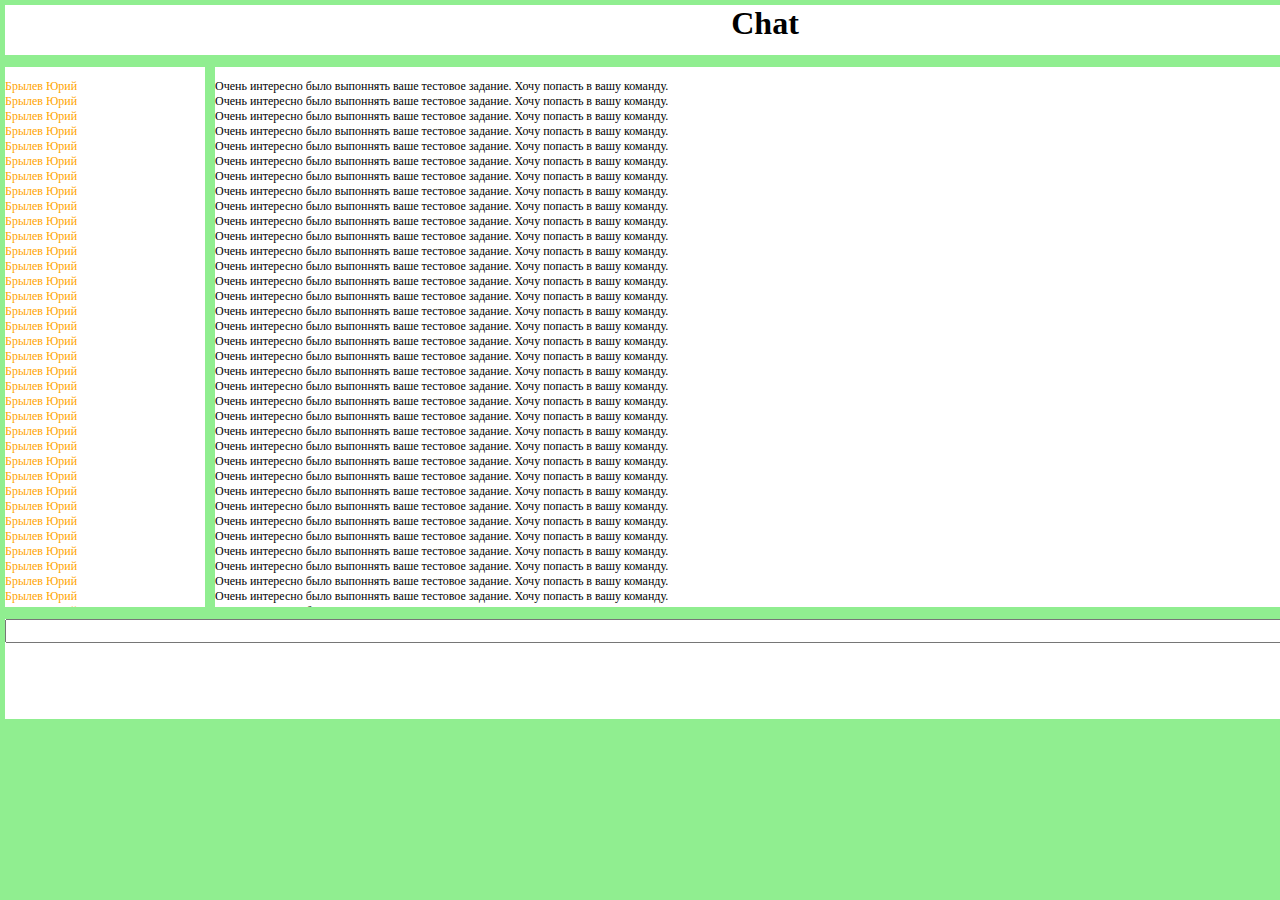
<file: test/index.html>
<!DOCTYPE html>
<html lang="en">
<head>
  <meta charset="UTF-8">
  <meta name="viewport" content="width=device-width, initial-scale=1.0">
  <meta http-equiv="X-UA-Compatible" content="ie=edge">
  <link rel="stylesheet" type="text/css" href="CSS.css">

  <title>Document</title>
</head>
<body>
  <header>
    <h1>
      Chat
    </h1>
  </header>

  <div class="guests">
    <p>
      Брылев Юрий</br>
      Брылев Юрий</br>
      Брылев Юрий</br>
      Брылев Юрий</br>
      Брылев Юрий</br>
      Брылев Юрий</br>
      Брылев Юрий</br>
      Брылев Юрий</br>
      Брылев Юрий</br>
      Брылев Юрий</br>
      Брылев Юрий</br>
      Брылев Юрий</br>
      Брылев Юрий</br>
      Брылев Юрий</br>
      Брылев Юрий</br>
      Брылев Юрий</br>
      Брылев Юрий</br>
      Брылев Юрий</br>
      Брылев Юрий</br>
      Брылев Юрий</br>
      Брылев Юрий</br>
      Брылев Юрий</br>
      Брылев Юрий</br>
      Брылев Юрий</br>
      Брылев Юрий</br>
      Брылев Юрий</br>
      Брылев Юрий</br>
      Брылев Юрий</br>
      Брылев Юрий</br>
      Брылев Юрий</br>
      Брылев Юрий</br>
      Брылев Юрий</br>
      Брылев Юрий</br>
      Брылев Юрий</br>
      Брылев Юрий</br>
      Брылев Юрий</br>
      Брылев Юрий</br>
      Брылев Юрий</br>
      Брылев Юрий</br>
      Брылев Юрий</br>
      Брылев Юрий</br>
      Брылев Юрий</br>
      Брылев Юрий</br>
      Брылев Юрий</br>
      Брылев Юрий</br>
      Брылев Юрий</br>
      Брылев Юрий</br>
      Брылев Юрий</br>
      Брылев Юрий</br>
      Брылев Юрий</br>
      Брылев Юрий</br>
      Брылев Юрий</br>
      Брылев Юрий</br>
      Брылев Юрий</br>
      Брылев Юрий</br>
      Брылев Юрий</br>
      Брылев Юрий</br>
      Брылев Юрий</br>
      Брылев Юрий</br>
      Брылев Юрий</br>
      Брылев Юрий</br>
      Брылев Юрий</br>
      Брылев Юрий</br>
      Брылев Юрий</br>
      Брылев Юрий</br>
      Брылев Юрий</br>
      Брылев Юрий</br>
      Брылев Юрий</br>
      Брылев Юрий</br>
      Брылев Юрий</br>
      Брылев Юрий</br>
      Брылев Юрий</br>
      Брылев Юрий</br>
      Брылев Юрий</br>
      Брылев Юрий</br>
      Брылев Юрий</br>
      Брылев Юрий</br>
      Брылев Юрий</br>
      Брылев Юрий</br>
      Брылев Юрий</br>
      Брылев Юрий</br>
      Брылев Юрий</br>
      Брылев Юрий</br>
      Брылев Юрий</br>
      Брылев Юрий</br>
      Брылев Юрий</br>
      Брылев Юрий</br>
      Брылев Юрий</br>
      Брылев Юрий</br>
      Брылев Юрий</br>
      Брылев Юрий</br>
      Брылев Юрий</br>
      Брылев Юрий</br>
      Брылев Юрий</br>
      Брылев Юрий</br>
      Брылев Юрий</br>
      Брылев Юрий</br>
      Брылев Юрий</br>
      Брылев Юрий</br>
      Брылев Юрий</br>
      Брылев Юрий</br>
      Брылев Юрий</br>
    </p>

  </div>

  <div class="chatBox">
    <p>
      Очень интересно было выпоннять ваше тестовое задание.
      Хочу попасть в вашу команду.</br>
      Очень интересно было выпоннять ваше тестовое задание.
      Хочу попасть в вашу команду.</br>
      Очень интересно было выпоннять ваше тестовое задание.
      Хочу попасть в вашу команду.</br>
      Очень интересно было выпоннять ваше тестовое задание.
      Хочу попасть в вашу команду.</br>
      Очень интересно было выпоннять ваше тестовое задание.
      Хочу попасть в вашу команду.</br>
      Очень интересно было выпоннять ваше тестовое задание.
      Хочу попасть в вашу команду.</br>
      Очень интересно было выпоннять ваше тестовое задание.
      Хочу попасть в вашу команду.</br>
      Очень интересно было выпоннять ваше тестовое задание.
      Хочу попасть в вашу команду.</br>
      Очень интересно было выпоннять ваше тестовое задание.
      Хочу попасть в вашу команду.</br>
      Очень интересно было выпоннять ваше тестовое задание.
      Хочу попасть в вашу команду.</br>
      Очень интересно было выпоннять ваше тестовое задание.
      Хочу попасть в вашу команду.</br>
      Очень интересно было выпоннять ваше тестовое задание.
      Хочу попасть в вашу команду.</br>
      Очень интересно было выпоннять ваше тестовое задание.
      Хочу попасть в вашу команду.</br>
      Очень интересно было выпоннять ваше тестовое задание.
      Хочу попасть в вашу команду.</br>
      Очень интересно было выпоннять ваше тестовое задание.
      Хочу попасть в вашу команду.</br>
      Очень интересно было выпоннять ваше тестовое задание.
      Хочу попасть в вашу команду.</br>
      Очень интересно было выпоннять ваше тестовое задание.
      Хочу попасть в вашу команду.</br>
      Очень интересно было выпоннять ваше тестовое задание.
      Хочу попасть в вашу команду.</br>
      Очень интересно было выпоннять ваше тестовое задание.
      Хочу попасть в вашу команду.</br>
      Очень интересно было выпоннять ваше тестовое задание.
      Хочу попасть в вашу команду.</br>
      Очень интересно было выпоннять ваше тестовое задание.
      Хочу попасть в вашу команду.</br>
      Очень интересно было выпоннять ваше тестовое задание.
      Хочу попасть в вашу команду.</br>
      Очень интересно было выпоннять ваше тестовое задание.
      Хочу попасть в вашу команду.</br>
      Очень интересно было выпоннять ваше тестовое задание.
      Хочу попасть в вашу команду.</br>
      Очень интересно было выпоннять ваше тестовое задание.
      Хочу попасть в вашу команду.</br>
      Очень интересно было выпоннять ваше тестовое задание.
      Хочу попасть в вашу команду.</br>
      Очень интересно было выпоннять ваше тестовое задание.
      Хочу попасть в вашу команду.</br>
      Очень интересно было выпоннять ваше тестовое задание.
      Хочу попасть в вашу команду.</br>
      Очень интересно было выпоннять ваше тестовое задание.
      Хочу попасть в вашу команду.</br>
      Очень интересно было выпоннять ваше тестовое задание.
      Хочу попасть в вашу команду.</br>
      Очень интересно было выпоннять ваше тестовое задание.
      Хочу попасть в вашу команду.</br>
      Очень интересно было выпоннять ваше тестовое задание.
      Хочу попасть в вашу команду.</br>
      Очень интересно было выпоннять ваше тестовое задание.
      Хочу попасть в вашу команду.</br>
      Очень интересно было выпоннять ваше тестовое задание.
      Хочу попасть в вашу команду.</br>
      Очень интересно было выпоннять ваше тестовое задание.
      Хочу попасть в вашу команду.</br>
      Очень интересно было выпоннять ваше тестовое задание.
      Хочу попасть в вашу команду.</br>
      Очень интересно было выпоннять ваше тестовое задание.
      Хочу попасть в вашу команду.</br>
      Очень интересно было выпоннять ваше тестовое задание.
      Хочу попасть в вашу команду.</br>
      Очень интересно было выпоннять ваше тестовое задание.
      Хочу попасть в вашу команду.</br>
      Очень интересно было выпоннять ваше тестовое задание.
      Хочу попасть в вашу команду.</br>
      Очень интересно было выпоннять ваше тестовое задание.
      Хочу попасть в вашу команду.</br>
      Очень интересно было выпоннять ваше тестовое задание.
      Хочу попасть в вашу команду.</br>
      Очень интересно было выпоннять ваше тестовое задание.
      Хочу попасть в вашу команду.</br>
      Очень интересно было выпоннять ваше тестовое задание.
      Хочу попасть в вашу команду.</br>
      Очень интересно было выпоннять ваше тестовое задание.
      Хочу попасть в вашу команду.</br>
      Очень интересно было выпоннять ваше тестовое задание.
      Хочу попасть в вашу команду.</br>
      Очень интересно было выпоннять ваше тестовое задание.
      Хочу попасть в вашу команду.</br>
      Очень интересно было выпоннять ваше тестовое задание.
      Хочу попасть в вашу команду.</br>
      Очень интересно было выпоннять ваше тестовое задание.
      Хочу попасть в вашу команду.</br>
      Очень интересно было выпоннять ваше тестовое задание.
      Хочу попасть в вашу команду.</br>
      Очень интересно было выпоннять ваше тестовое задание.
      Хочу попасть в вашу команду.</br>
      Очень интересно было выпоннять ваше тестовое задание.
      Хочу попасть в вашу команду.</br>
      Очень интересно было выпоннять ваше тестовое задание.
      Хочу попасть в вашу команду.</br>
      Очень интересно было выпоннять ваше тестовое задание.
      Хочу попасть в вашу команду.</br>
      Очень интересно было выпоннять ваше тестовое задание.
      Хочу попасть в вашу команду.</br>
      Очень интересно было выпоннять ваше тестовое задание.
      Хочу попасть в вашу команду.</br>
      Очень интересно было выпоннять ваше тестовое задание.
      Хочу попасть в вашу команду.</br>
      Очень интересно было выпоннять ваше тестовое задание.
      Хочу попасть в вашу команду.</br>
      Очень интересно было выпоннять ваше тестовое задание.
      Хочу попасть в вашу команду.</br>
      Очень интересно было выпоннять ваше тестовое задание.
      Хочу попасть в вашу команду.</br>
      Очень интересно было выпоннять ваше тестовое задание.
      Хочу попасть в вашу команду.</br>
      Очень интересно было выпоннять ваше тестовое задание.
      Хочу попасть в вашу команду.</br>
      Очень интересно было выпоннять ваше тестовое задание.
      Хочу попасть в вашу команду.</br>
      Очень интересно было выпоннять ваше тестовое задание.
      Хочу попасть в вашу команду.</br>
      Очень интересно было выпоннять ваше тестовое задание.
      Хочу попасть в вашу команду.</br>
      Очень интересно было выпоннять ваше тестовое задание.
      Хочу попасть в вашу команду.</br>
      Очень интересно было выпоннять ваше тестовое задание.
      Хочу попасть в вашу команду.</br>
      Очень интересно было выпоннять ваше тестовое задание.
      Хочу попасть в вашу команду.</br>
      Очень интересно было выпоннять ваше тестовое задание.
      Хочу попасть в вашу команду.</br>
      Очень интересно было выпоннять ваше тестовое задание.
      Хочу попасть в вашу команду.</br>
      Очень интересно было выпоннять ваше тестовое задание.
      Хочу попасть в вашу команду.</br>
      Очень интересно было выпоннять ваше тестовое задание.
      Хочу попасть в вашу команду.</br>
      Очень интересно было выпоннять ваше тестовое задание.
      Хочу попасть в вашу команду.</br>
      Очень интересно было выпоннять ваше тестовое задание.
      Хочу попасть в вашу команду.</br>
      Очень интересно было выпоннять ваше тестовое задание.
      Хочу попасть в вашу команду.</br>
      Очень интересно было выпоннять ваше тестовое задание.
      Хочу попасть в вашу команду.</br>
      Очень интересно было выпоннять ваше тестовое задание.
      Хочу попасть в вашу команду.</br>
      Очень интересно было выпоннять ваше тестовое задание.
      Хочу попасть в вашу команду.</br>
      Очень интересно было выпоннять ваше тестовое задание.
      Хочу попасть в вашу команду.</br>
      Очень интересно было выпоннять ваше тестовое задание.
      Хочу попасть в вашу команду.</br>
      Очень интересно было выпоннять ваше тестовое задание.
      Хочу попасть в вашу команду.</br>
      Очень интересно было выпоннять ваше тестовое задание.
      Хочу попасть в вашу команду.</br>
      Очень интересно было выпоннять ваше тестовое задание.
      Хочу попасть в вашу команду.</br>
      Очень интересно было выпоннять ваше тестовое задание.
      Хочу попасть в вашу команду.</br>
      Очень интересно было выпоннять ваше тестовое задание.
      Хочу попасть в вашу команду.</br>
      Очень интересно было выпоннять ваше тестовое задание.
      Хочу попасть в вашу команду.</br>
      Очень интересно было выпоннять ваше тестовое задание.
      Хочу попасть в вашу команду.</br>
      Очень интересно было выпоннять ваше тестовое задание.
      Хочу попасть в вашу команду.</br>
      Очень интересно было выпоннять ваше тестовое задание.
      Хочу попасть в вашу команду.</br>
      Очень интересно было выпоннять ваше тестовое задание.
      Хочу попасть в вашу команду.</br>
    </p>

  </div>

  <footer>
    <form id="messageForm">
      <input id="message" type="text">
      <input id="send" type="submit" value="Send">
    </form>

  </footer>

</body>
</html>
</file>
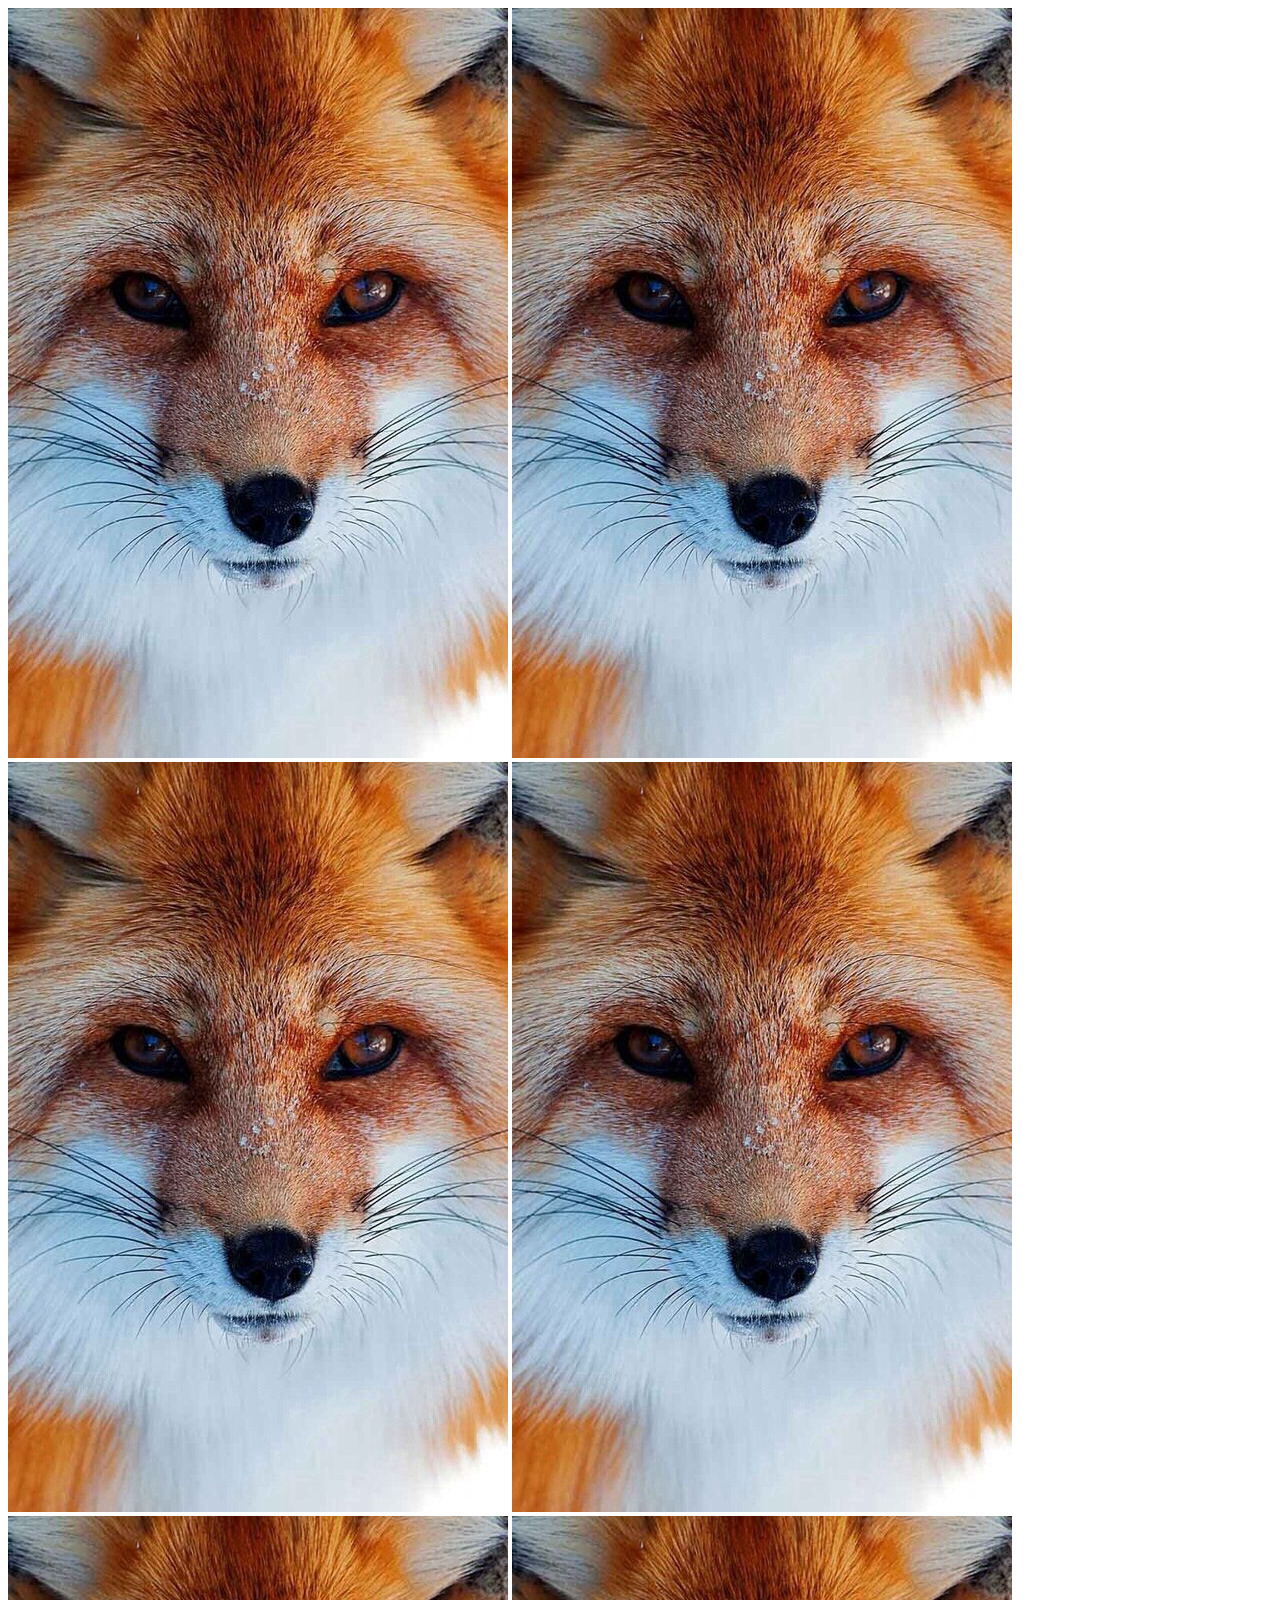
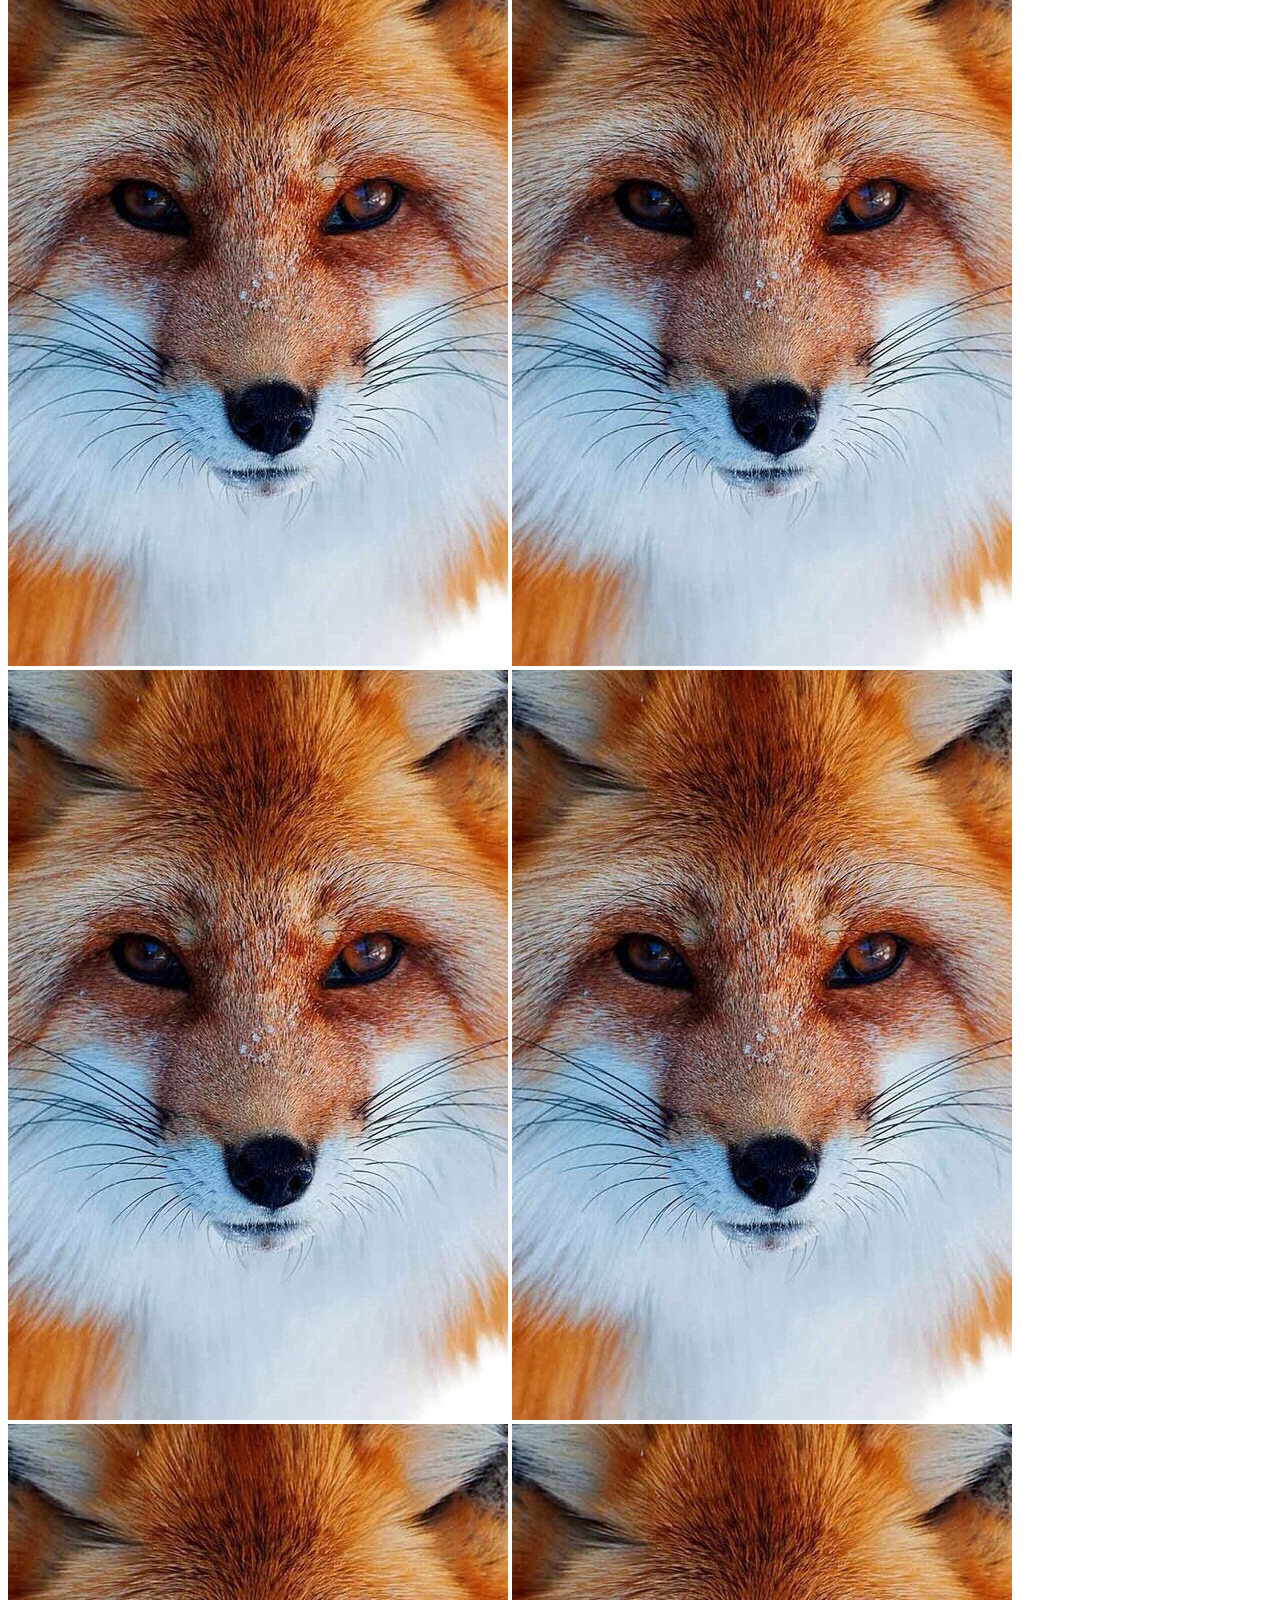
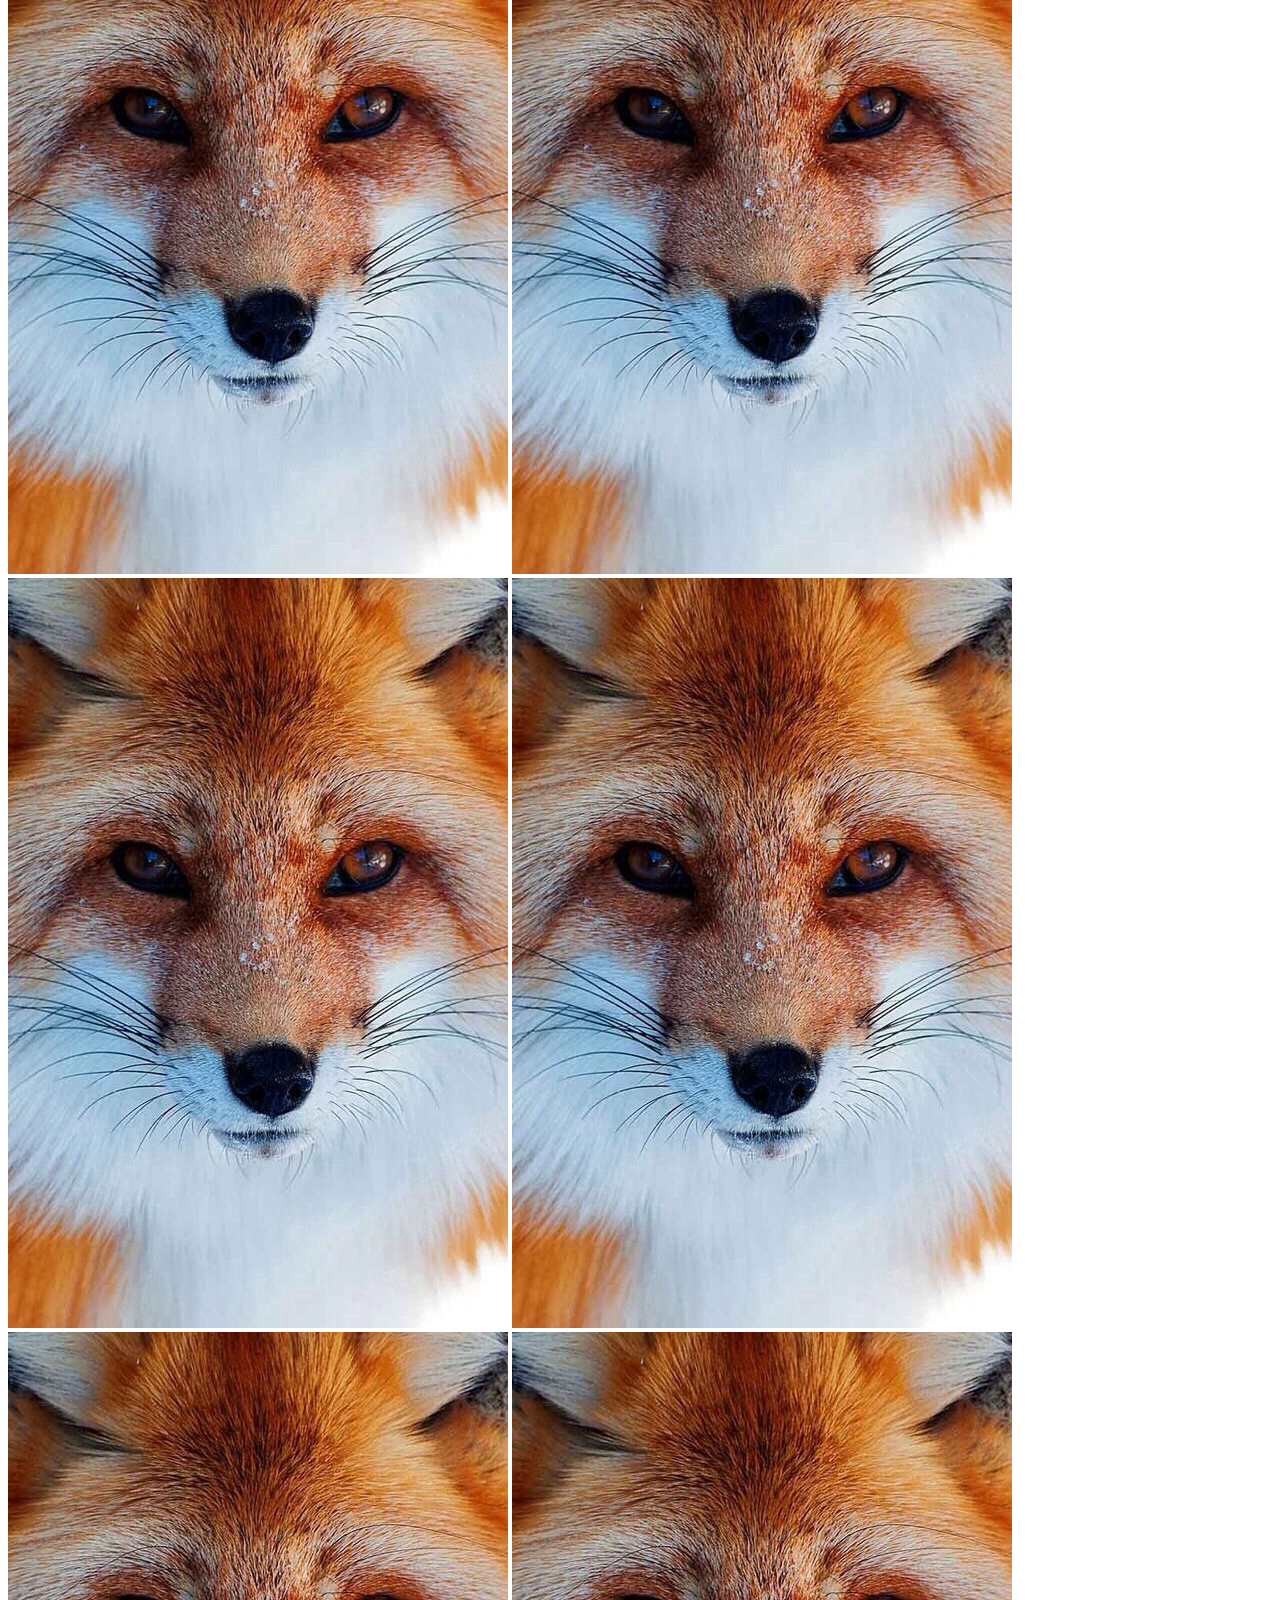
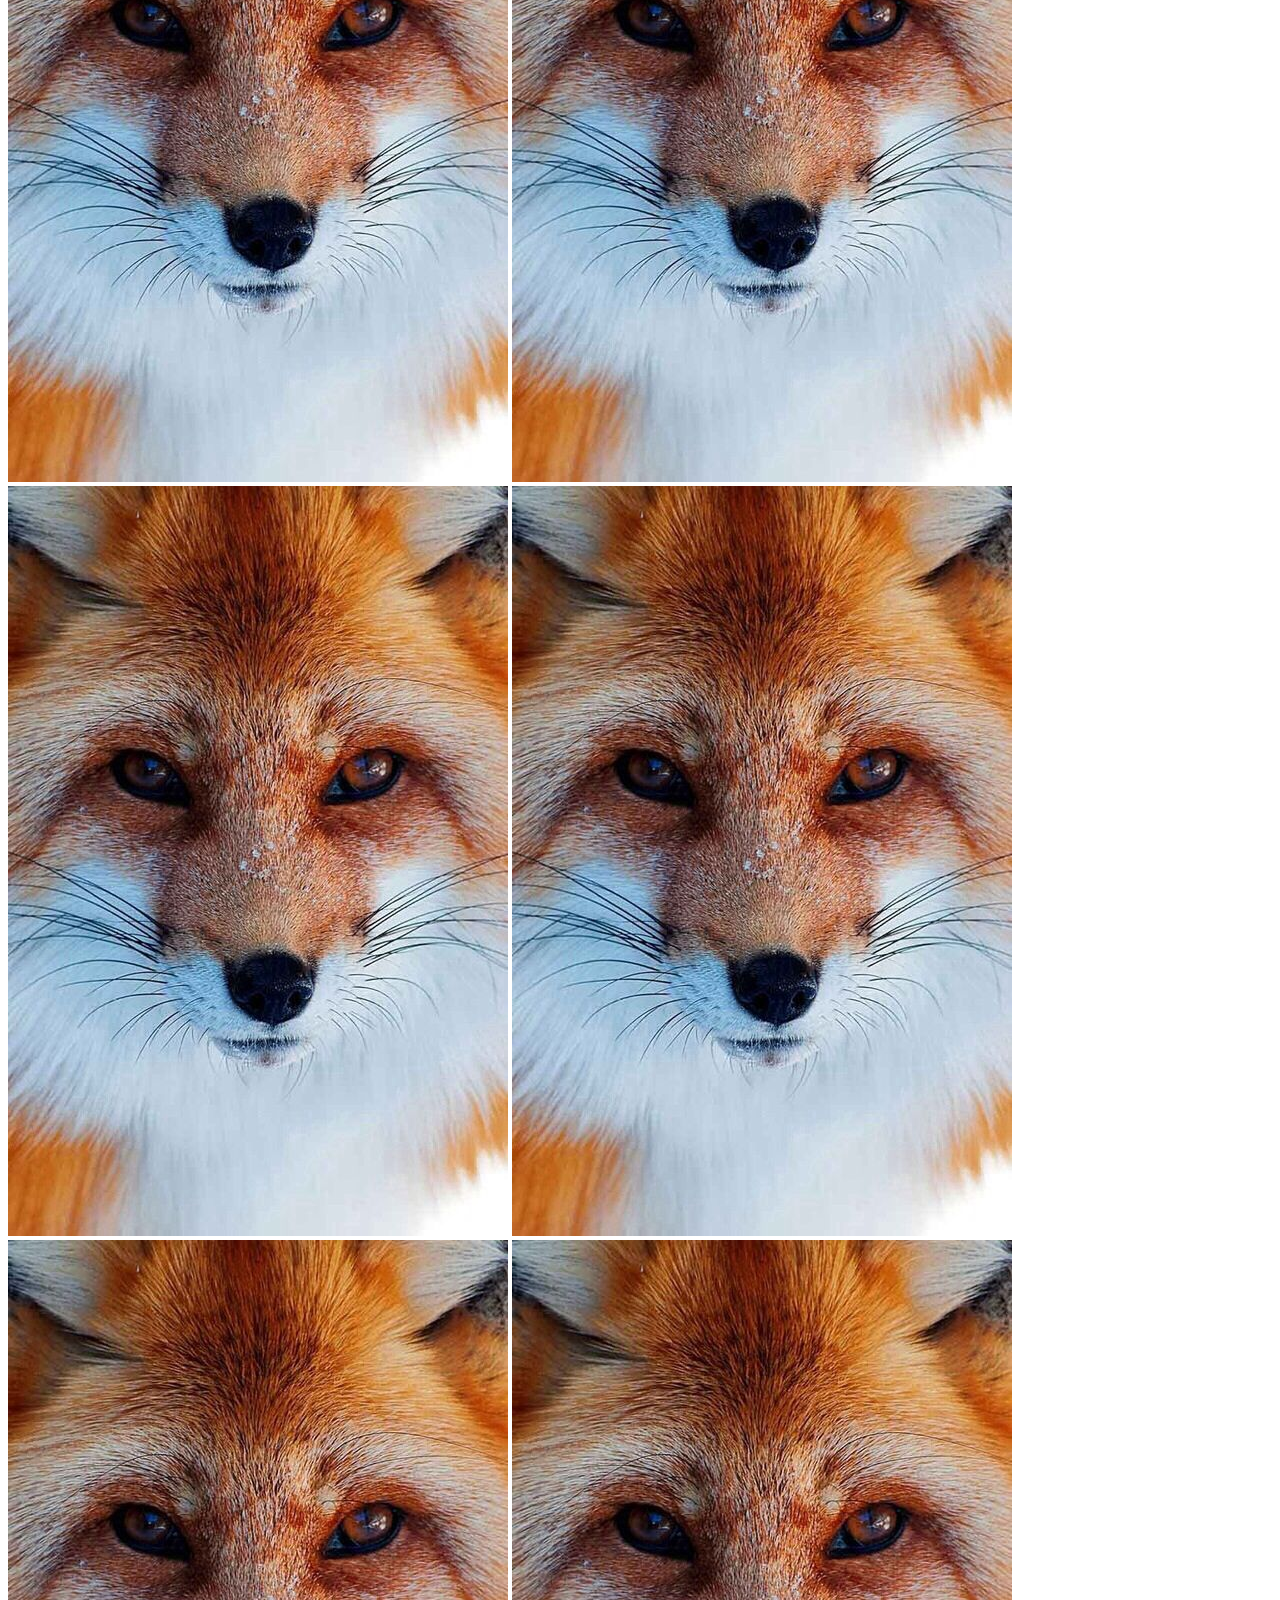
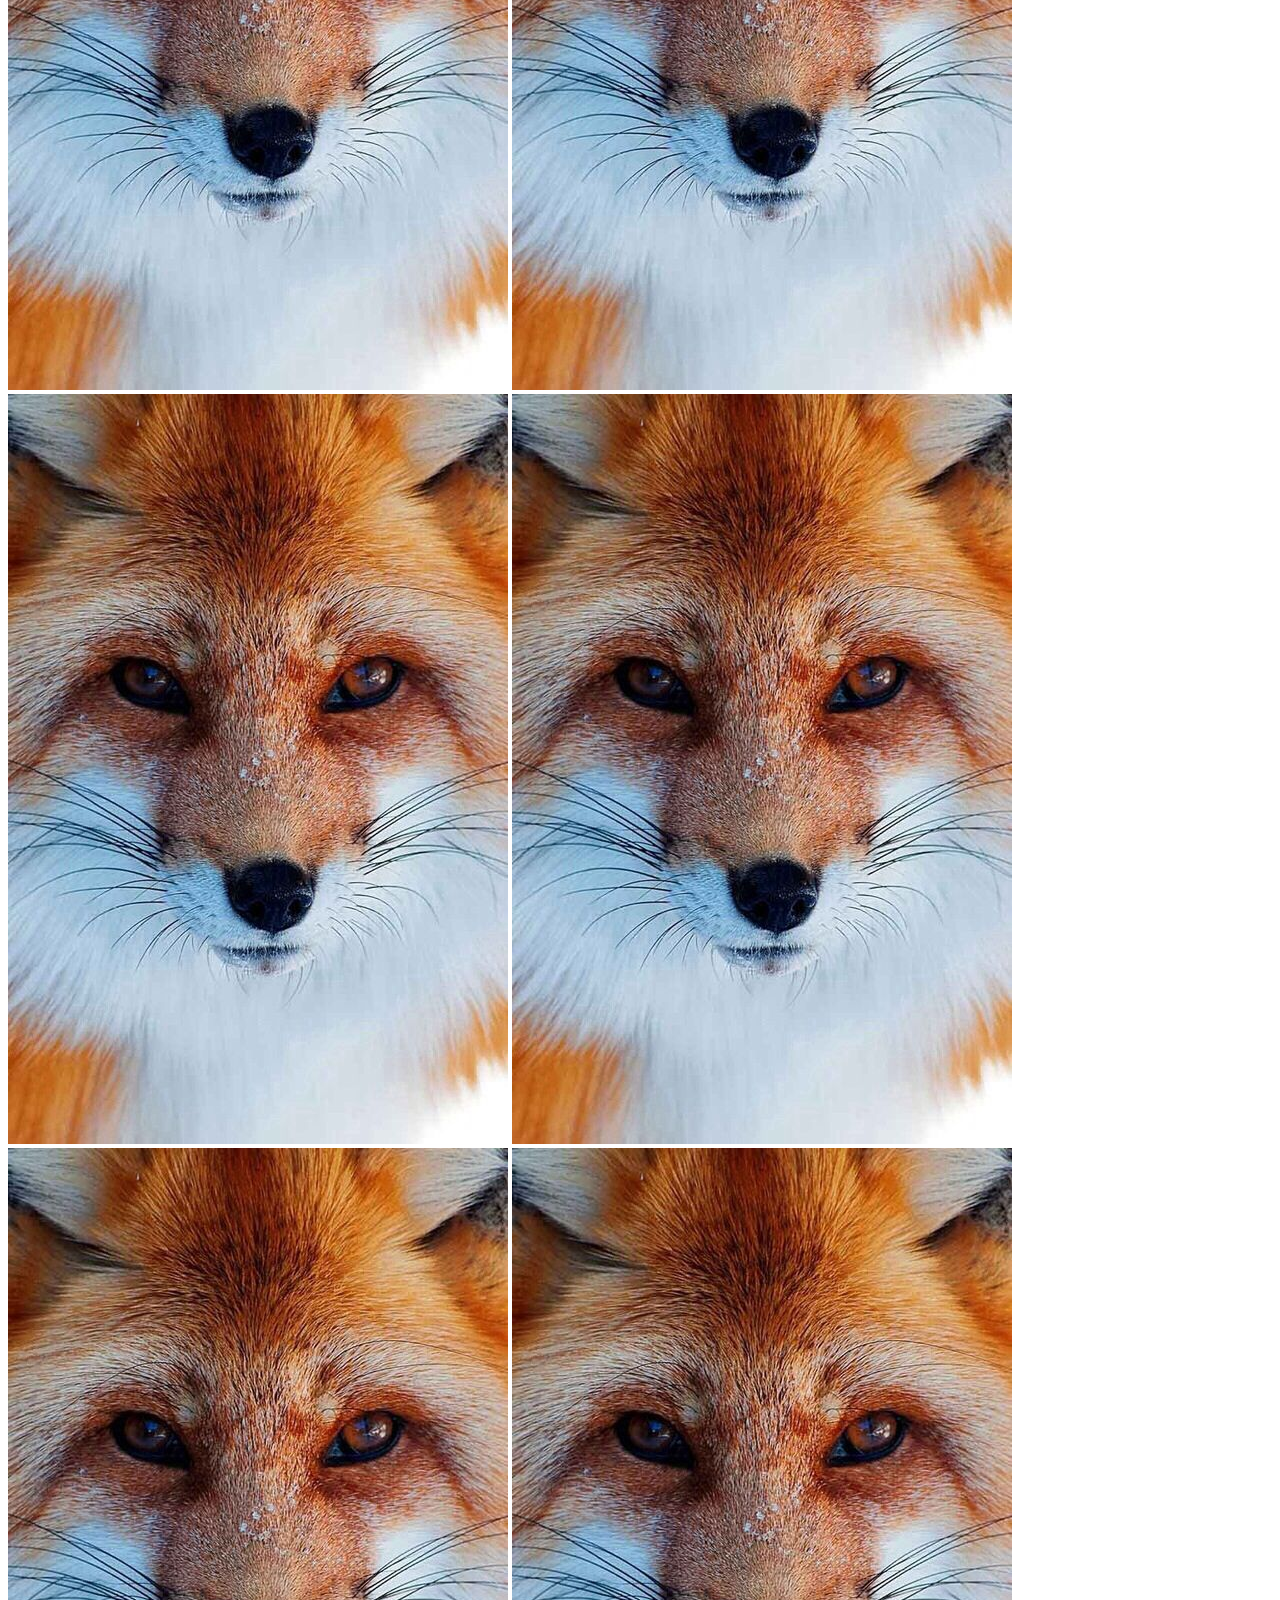
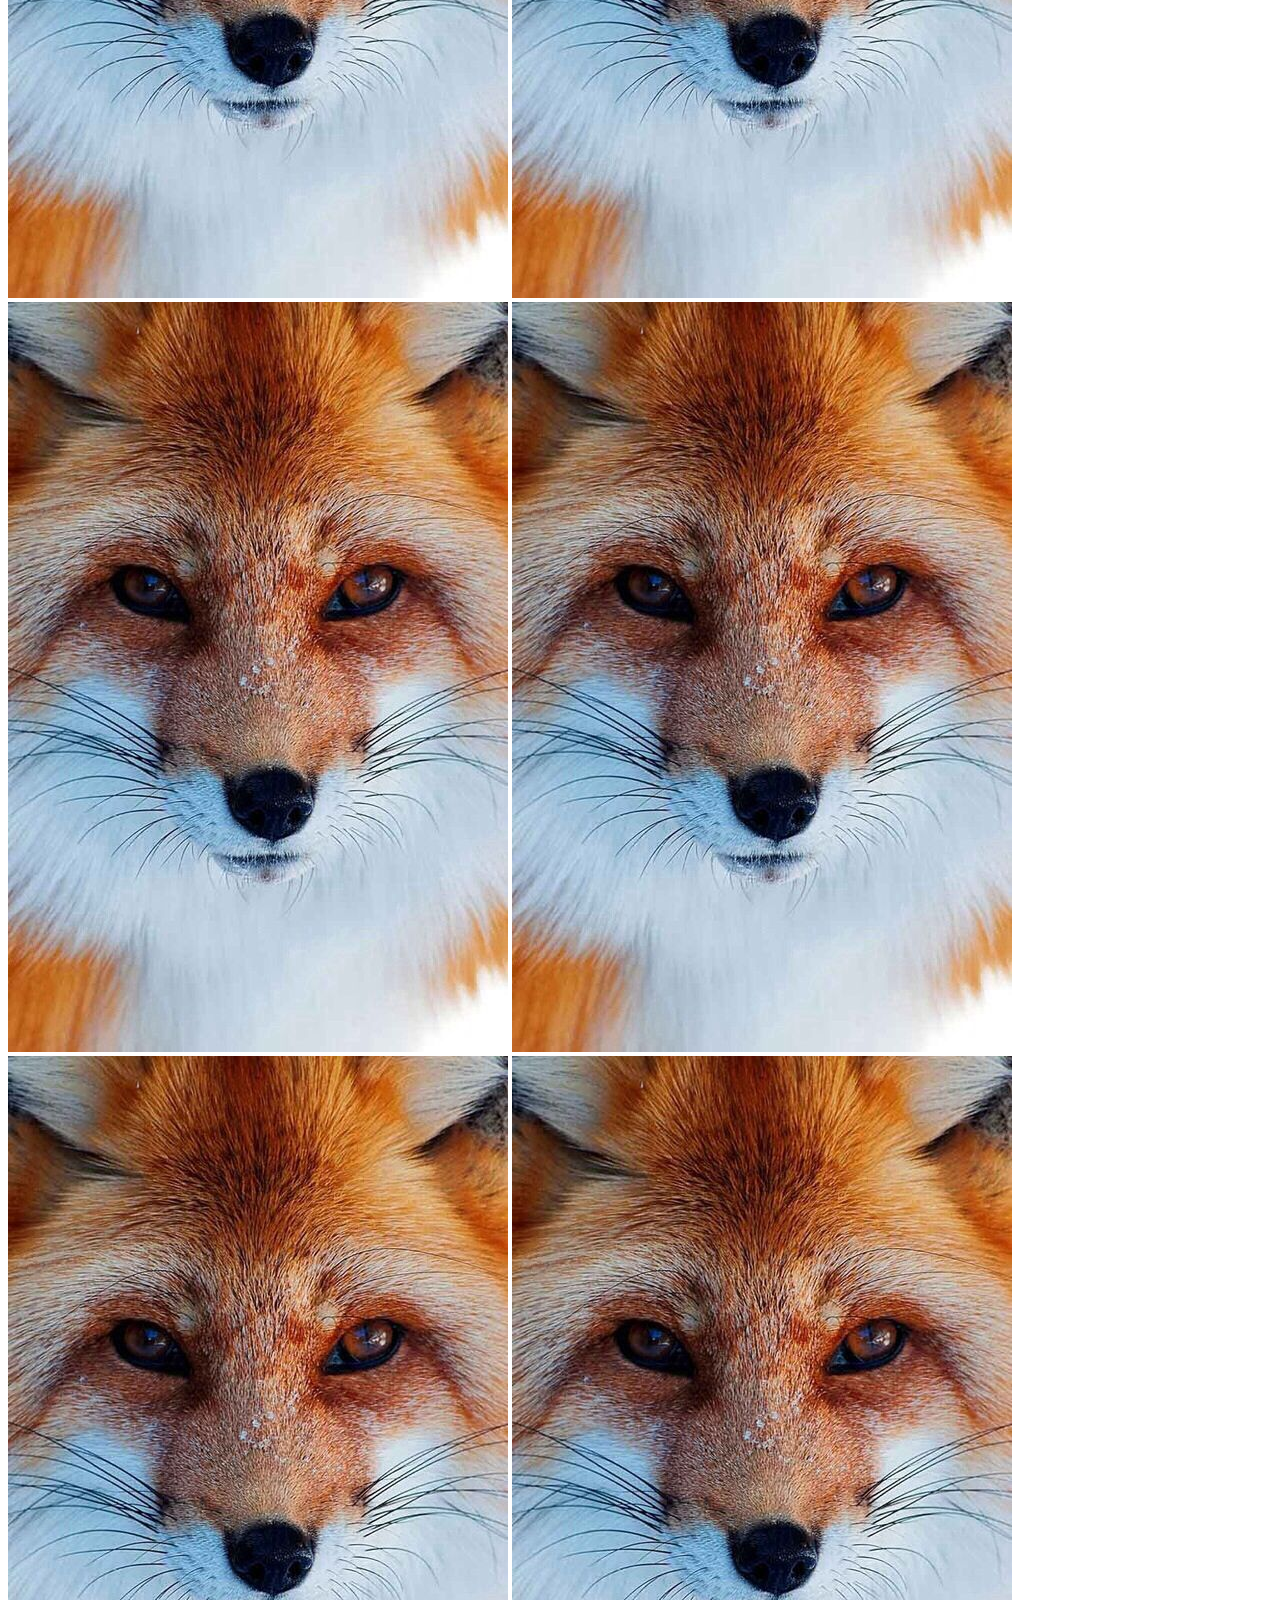
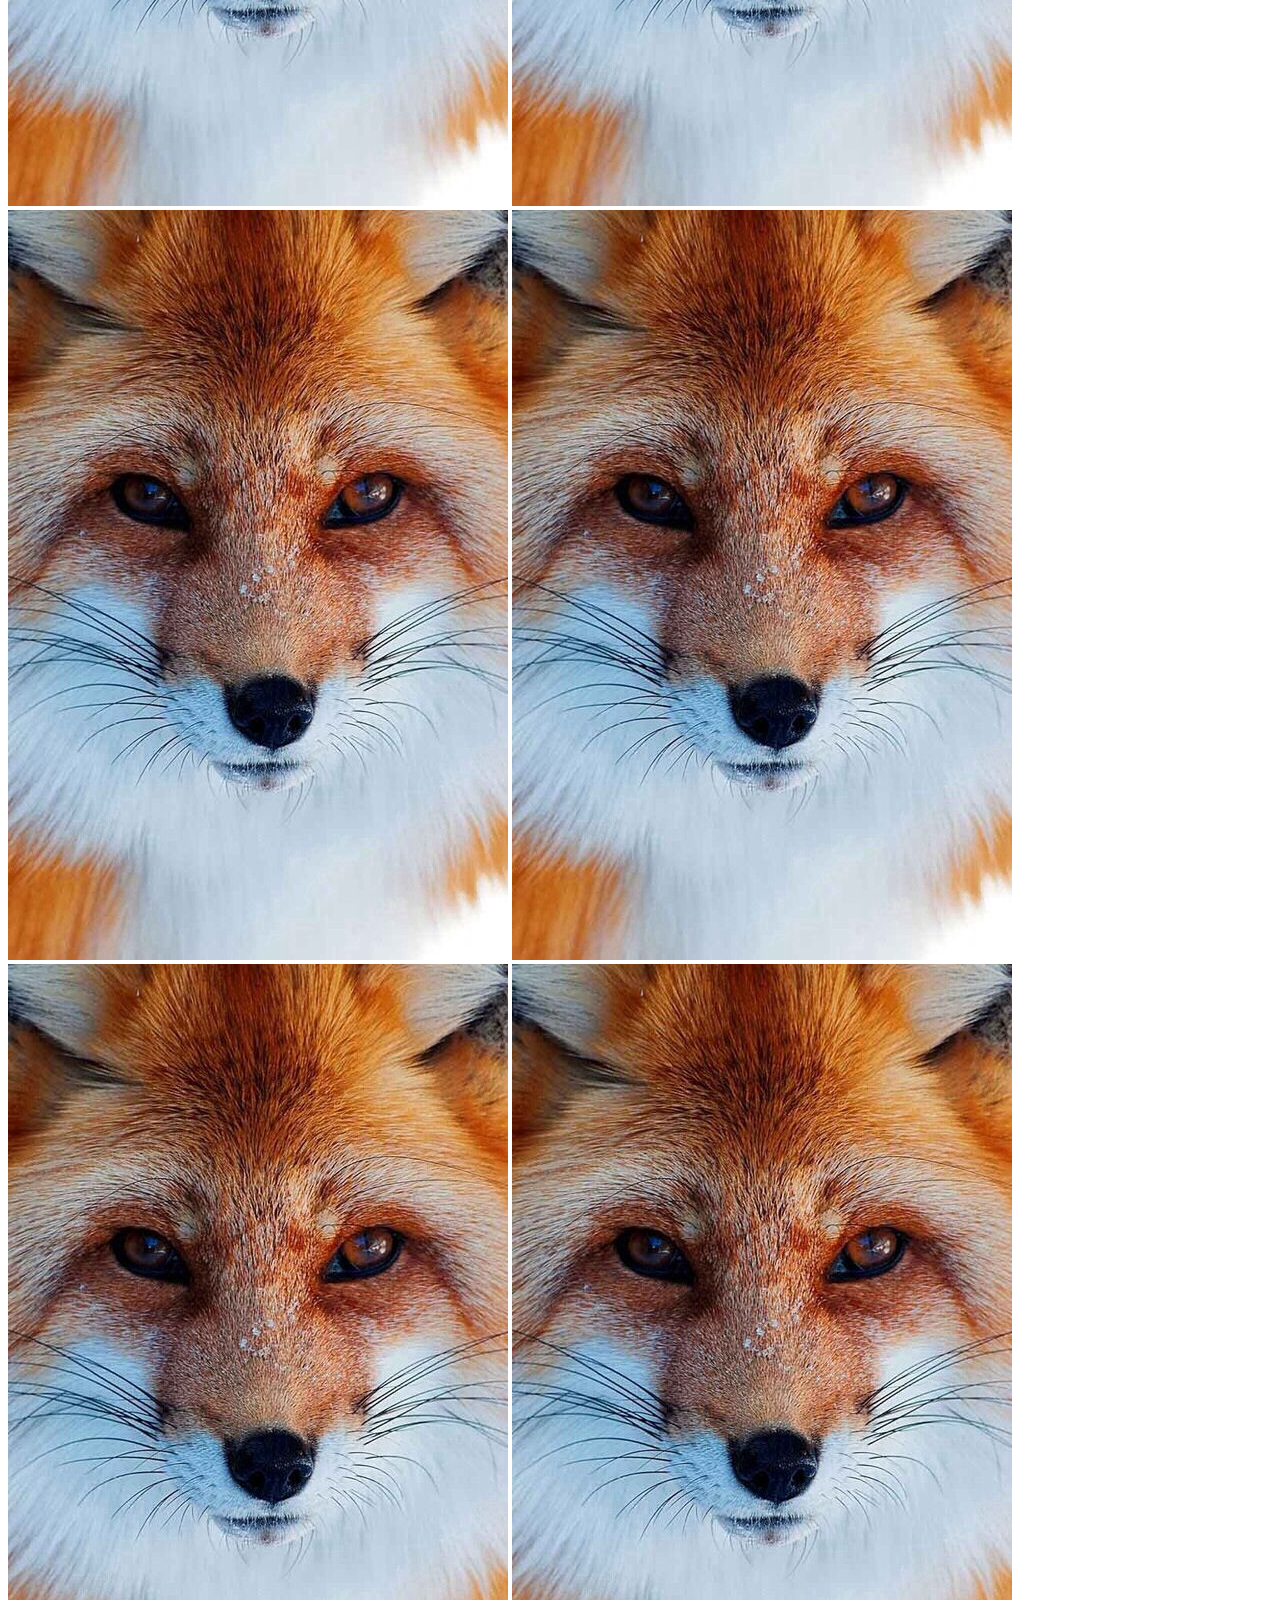
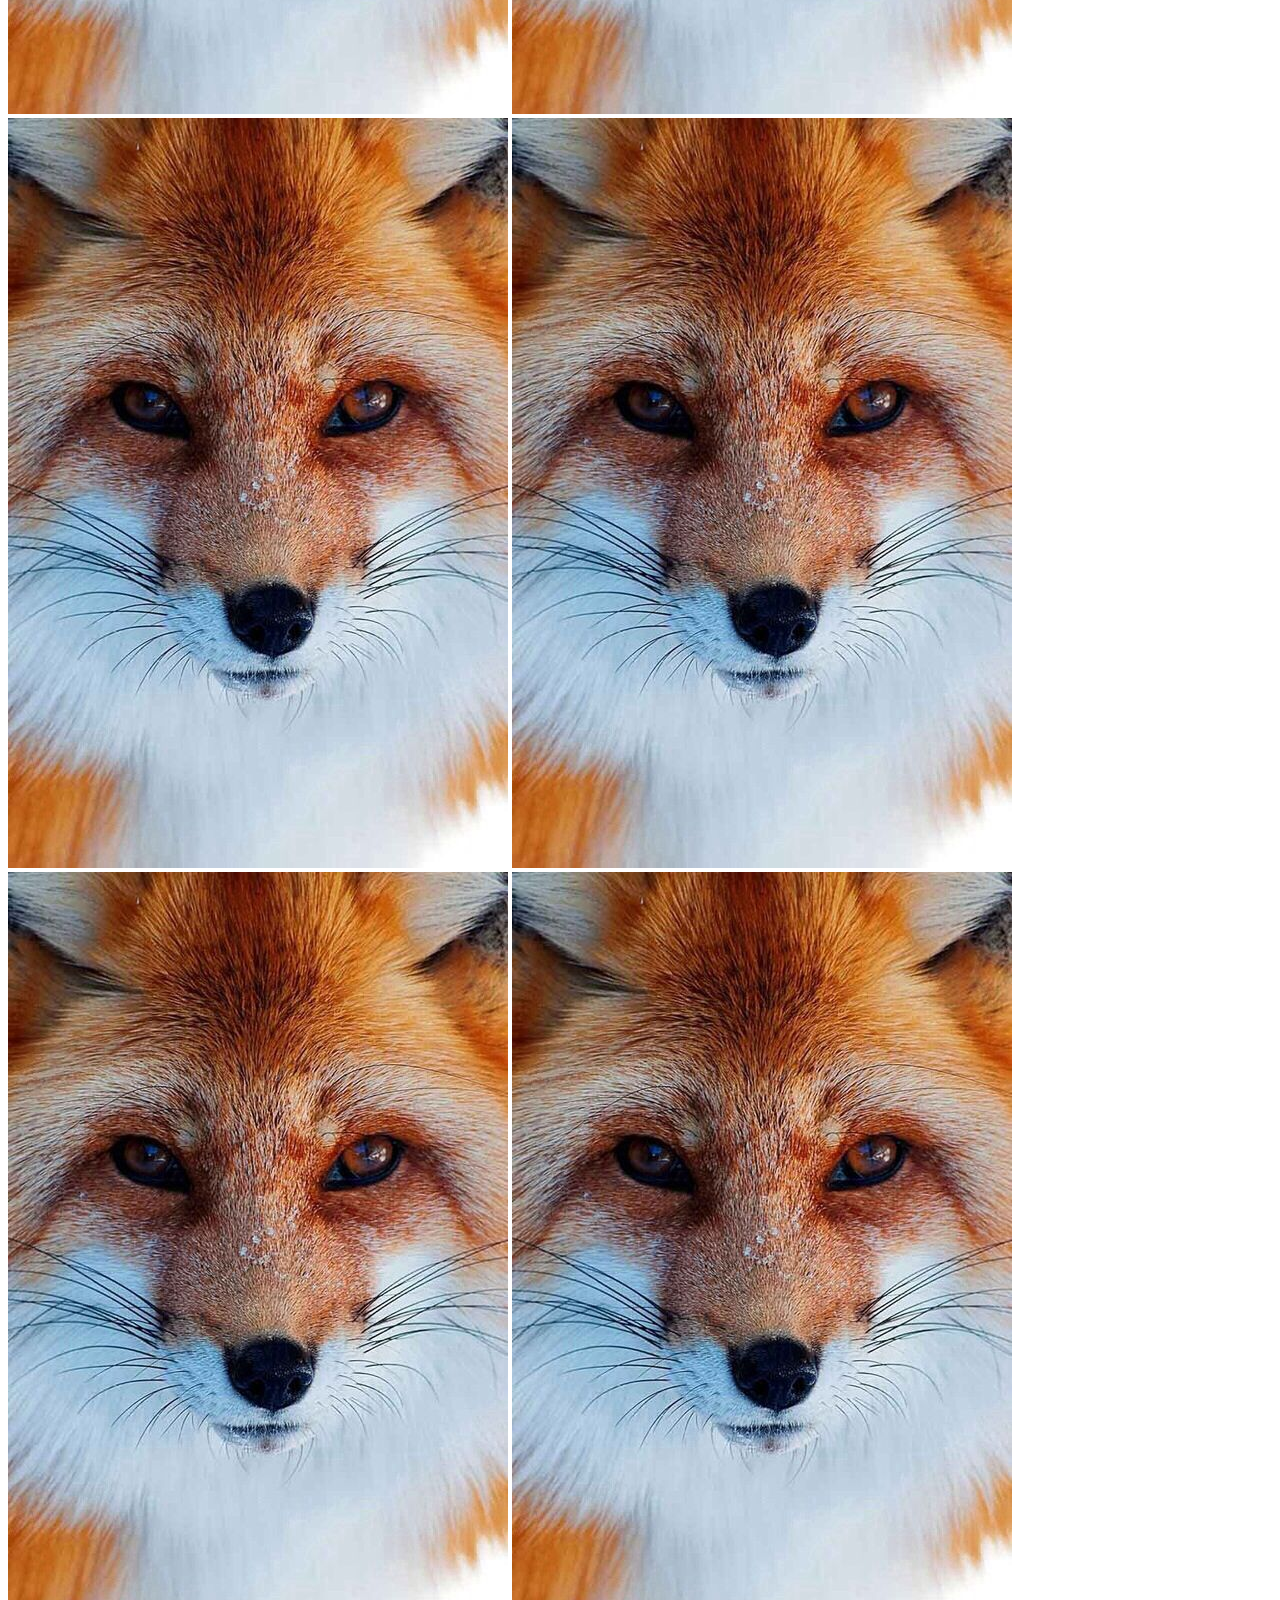
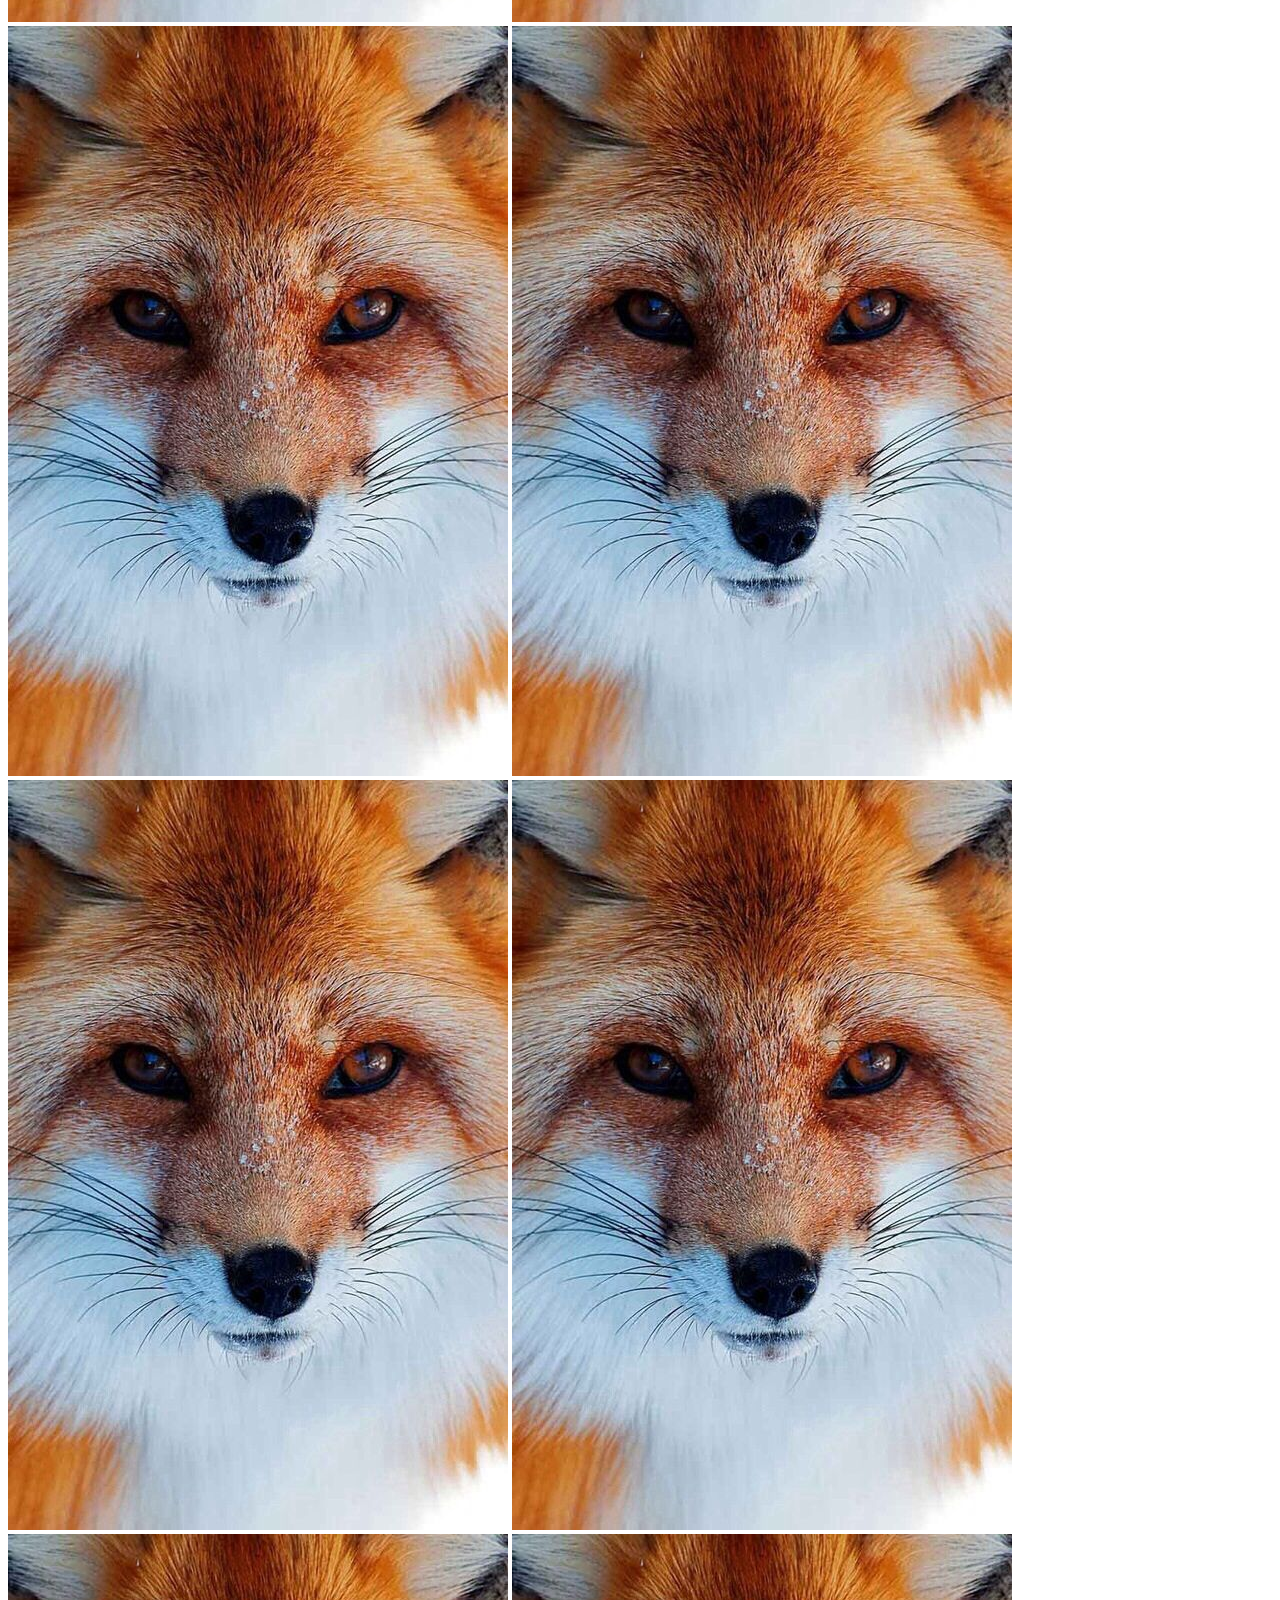
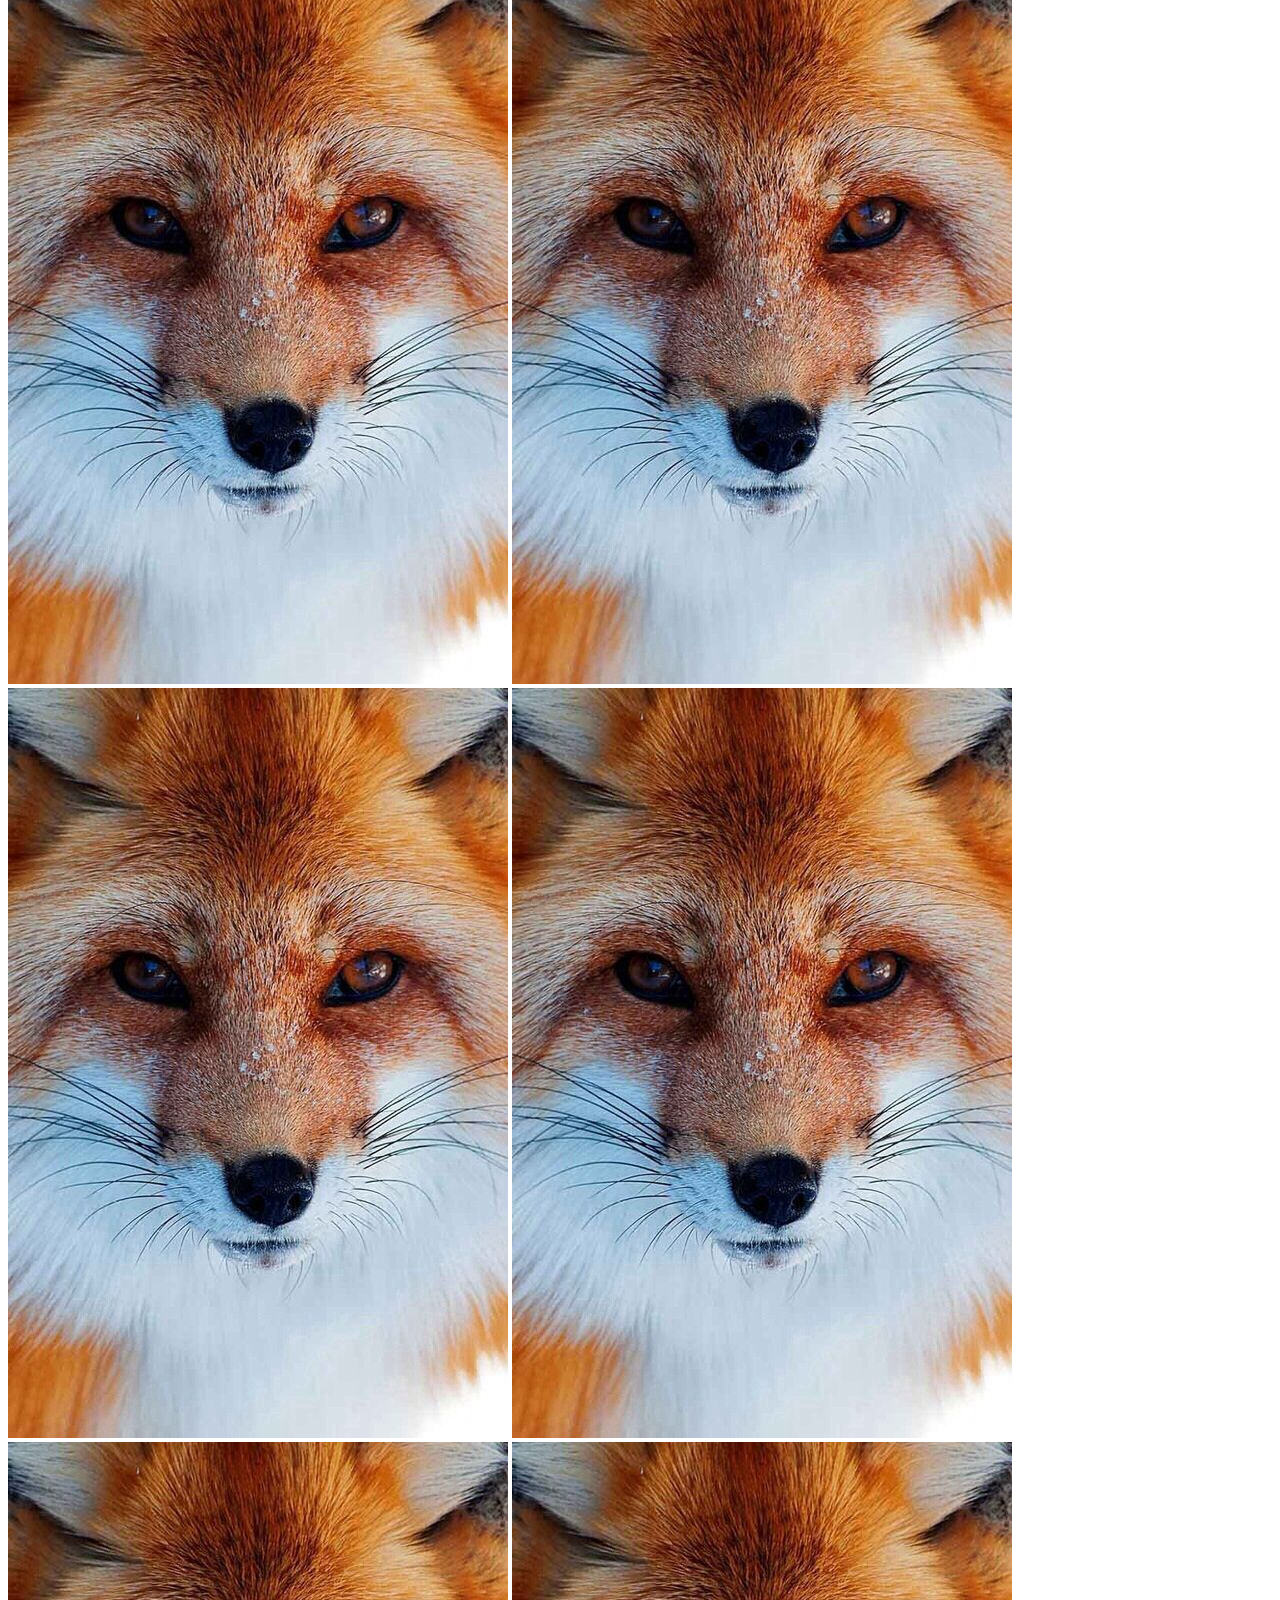
<file: test3/index.html>
<!DOCTYPE html>
<html lang="en">
<head>
  <meta charset="UTF-8">
  <meta name="viewport" content="width=device-width, initial-scale=1.0">
  <meta http-equiv="X-UA-Compatible" content="ie=edge">
  <title>Document</title>
  <script src="Js.js">

  </script>
</head>
<body>

  <img src="img.jpg" alt="pic">
  <img src="img.jpg" alt="pic">
  <img src="img.jpg" alt="pic">
  <img src="img.jpg" alt="pic">
  <img src="img.jpg" alt="pic">
  <img src="img.jpg" alt="pic">
  <img src="img.jpg" alt="pic">
  <img src="img.jpg" alt="pic">
  <img src="img.jpg" alt="pic">
  <img src="img.jpg" alt="pic">
  <img src="img.jpg" alt="pic">
  <img src="img.jpg" alt="pic">
  <img src="img.jpg" alt="pic">
  <img src="img.jpg" alt="pic">
  <img src="img.jpg" alt="pic">
  <img src="img.jpg" alt="pic">
  <img src="img.jpg" alt="pic">
  <img src="img.jpg" alt="pic">
  <img src="img.jpg" alt="pic">
  <img src="img.jpg" alt="pic">
  <img src="img.jpg" alt="pic">
  <img src="img.jpg" alt="pic">
  <img src="img.jpg" alt="pic">
  <img src="img.jpg" alt="pic">
  <img src="img.jpg" alt="pic">
  <img src="img.jpg" alt="pic">
  <img src="img.jpg" alt="pic">
  <img src="img.jpg" alt="pic">
  <img src="img.jpg" alt="pic">
  <img src="img.jpg" alt="pic">
  <img src="img.jpg" alt="pic">
  <img src="img.jpg" alt="pic">
  <img src="img.jpg" alt="pic">
  <img src="img.jpg" alt="pic">
  <img src="img.jpg" alt="pic">
  <img src="img.jpg" alt="pic">
  <img src="img.jpg" alt="pic">
  <img src="img.jpg" alt="pic">
  <img src="img.jpg" alt="pic">
  <img src="img.jpg" alt="pic">
  <img src="img.jpg" alt="pic">
  <img src="img.jpg" alt="pic">
  <img src="img.jpg" alt="pic">
  <img src="img.jpg" alt="pic">
  <img src="img.jpg" alt="pic">
  <img src="img.jpg" alt="pic">
  <img src="img.jpg" alt="pic">
  <img src="img.jpg" alt="pic">
  <img src="img.jpg" alt="pic">
  <img src="img.jpg" alt="pic">
  <img src="img.jpg" alt="pic">
  <img src="img.jpg" alt="pic">
  <img src="img.jpg" alt="pic">
  <img src="img.jpg" alt="pic">
  <img src="img.jpg" alt="pic">
  <img src="img.jpg" alt="pic">
  <img src="img.jpg" alt="pic">
  <img src="img.jpg" alt="pic">
  <img src="img.jpg" alt="pic">
  <img src="img.jpg" alt="pic">
  <img src="img.jpg" alt="pic">
  <img src="img.jpg" alt="pic">
  <img src="img.jpg" alt="pic">
  <img src="img.jpg" alt="pic">
  <img src="img.jpg" alt="pic">
  <img src="img.jpg" alt="pic">
  <img src="img.jpg" alt="pic">
  <img src="img.jpg" alt="pic">
  <img src="img.jpg" alt="pic">
  <img src="img.jpg" alt="pic">
  <img src="img.jpg" alt="pic">
  <img src="img.jpg" alt="pic">
  <img src="img.jpg" alt="pic">
  <img src="img.jpg" alt="pic">
  <img src="img.jpg" alt="pic">
  <img src="img.jpg" alt="pic">
  <img src="img.jpg" alt="pic">
  <img src="img.jpg" alt="pic">
  <img src="img.jpg" alt="pic">
  <img src="img.jpg" alt="pic">
  <img src="img.jpg" alt="pic">
  <img src="img.jpg" alt="pic">
  <img src="img.jpg" alt="pic">
  <img src="img.jpg" alt="pic">
  <img src="img.jpg" alt="pic">
  <img src="img.jpg" alt="pic">
  <img src="img.jpg" alt="pic">
  <img src="img.jpg" alt="pic">
  <img src="img.jpg" alt="pic">
  <img src="img.jpg" alt="pic">
  <img src="img.jpg" alt="pic">
  <img src="img.jpg" alt="pic">
  <img src="img.jpg" alt="pic">
  <img src="img.jpg" alt="pic">
  <img src="img.jpg" alt="pic">
  <img src="img.jpg" alt="pic">
  <img src="img.jpg" alt="pic">
  <img src="img.jpg" alt="pic">
  <img src="img.jpg" alt="pic">


</body>
</html>
</file>
<file: test/CSS.css>
body {
  width: 1520px;
  height: 715px;

  padding: 5px;
  margin: 0 auto;
  background-color: lightgreen;
}

header {
  height: 50px;

  margin-bottom: 12px;
  background-color: #fff;
}

header h1 {
  margin: 0 auto;
  text-align: center;
}


.guests {
  width: 200px;
  height: 540px;
  margin-bottom: 12px;
  float: left;

  font-family: tahoma;
  font-size: 12px;
  color: orange;
  overflow-y: auto;
  background-color: #fff;
}

.chatBox {
  width: 1307px;
  height: 540px;
  margin-left: 210px;
  margin-bottom: 12px;

  font-family: tahoma;
  font-size: 12px;
  color: black;
  overflow-y: auto;
  background-color: #fff;
}



footer {
  height: 100px;
  
  margin-bottom: 12px;
  margin: 0 auto;
  background-color: #fff;
}

#message {
  margin: 0 auto;
  width: 1400px;
  height: 18px;
}

#send {
    margin: 0 auto;
    width: 80px;
}
</file>
